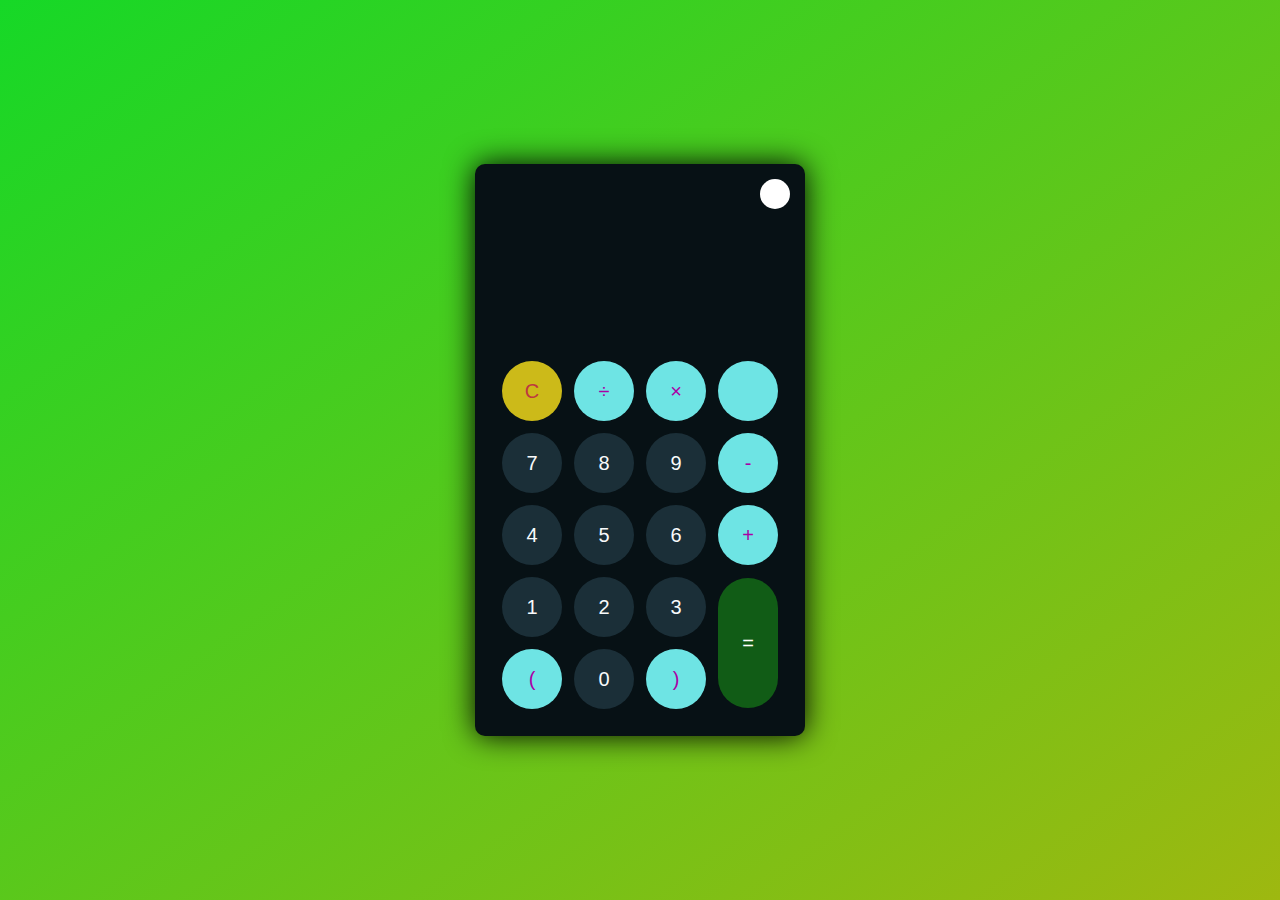
<file: calculator/index.html>
<!DOCTYPE html>
<html lang="en">
<head>
    <meta charset="UTF-8">
    <meta http-equiv="X-UA-Compatible" content="IE=edge">
    <meta name="viewport" content="width=device-width, initial-scale=1.0">
    <link rel="stylesheet" href="style.css">
    <title>Calculator</title>
</head>
<body>
    <div class="container">
        <div class="calculator dark">
            <div class="theme-toggler active">
                <i class="toggler-icon"></i>
            </div>
            <div class="display-screen">
                <div id="display"></div>
            </div>
            <div class="buttons">
                <table>
                    <tr>
                        <td><button class="btn-operator" id="clear">C</button></td>
                        <td><button class="btn-operator" id="/">&divide;</button></td>
                        <td><button class="btn-operator" id="*">&times;</button></td>
                        <td><button class="btn-operator" id="backspace"></button></td>
                    </tr>
                    <tr>
                        <td><button class="btn-number" id="7">7</button></td>
                        <td><button class="btn-number" id="8">8</button></td>
                        <td><button class="btn-number" id="9">9</button></td>
                        <td><button class="btn-operator" id="-">-</button></td>
                    </tr>
                    <tr>
                        <td><button class="btn-number" id="4">4</button></td>
                        <td><button class="btn-number" id="5">5</button></td>
                        <td><button class="btn-number" id="6">6</button></td>
                        <td><button class="btn-operator" id="+">+</button></td>
                    </tr>
                    <tr>
                        <td><button class="btn-number" id="1">1</button></td>
                        <td><button class="btn-number" id="2">2</button></td>
                        <td><button class="btn-number" id="3">3</button></td>
                        <td rowspan="2"><button class="btn-equal" id="equal">=</button></td>
                    </tr>
                    <tr>
                        <td><button class="btn-operator" id="(">(</button></td>
                        <td><button class="btn-number" id="0">0</button></td>
                        <td><button class="btn-operator" id=")">)</button></td>
                    </tr>
                </table>
            </div>
        </div>
    </div>
    <script src="script.js"></script>
</body>
</html>
</file>
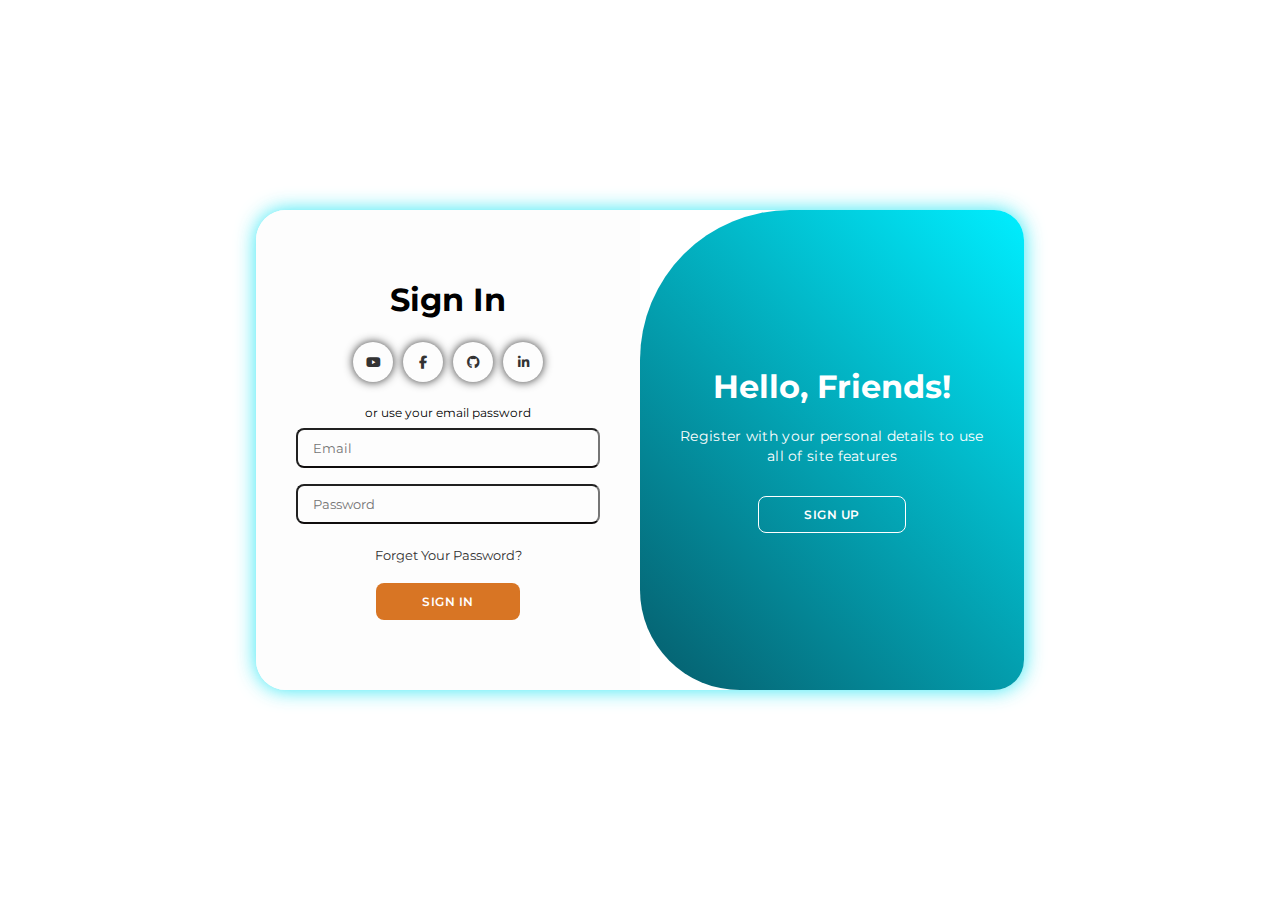
<file: Information page/index.html>
<!DOCTYPE html>
<html lang="en">

<head>
    <meta charset="UTF-8">
    <meta name="viewport" content="width=device-width, initial-scale=1.0">
    <link rel="stylesheet" href="https://cdnjs.cloudflare.com/ajax/libs/font-awesome/6.4.2/css/all.min.css">
    <link rel="stylesheet" href="style.css">
    <title>Webpage|| My Profiles</title>
</head>

<body>

    <div class="container" id="container">
        <div class="form-container sign-up">
            <form>
                <h1>Create Account</h1>
                <div class="social-icons">
                    <a href="#" class="icon"><i class="fa-brands fa-youtube"></i></a>
                    <a href="#" class="icon"><i class="fa-brands fa-facebook-f"></i></a>
                    <a href="https://github.com/Bijoy0369/Bijoy0369.git" class="icon"><i class="fa-brands fa-github"></i></a>
                    <a href="https://www.linkedin.com/in/bijoy-biswas0369/" class="icon"><i class="fa-brands fa-linkedin-in"></i></a>
                </div>
                <span>or use your email for registration</span>
                <input type="text" placeholder="Usarname" required>
                <!--<i class="fa-solid fa-user"></i>-->
                <input type="email" placeholder="Email" required>
                <!--<i class="fa-solid fa-envelope"></i>-->
                <input type="password" placeholder="Password" required>
                <!--<i class="fa-solid fa-lock"></i>-->
                <button>Sign Up</button>
            </form>
        </div>
        <div class="form-container sign-in">
            <form>
                <h1>Sign In</h1>
                <div class="social-icons">
                    <a href="#" class="icon"><i class="fa-brands fa-youtube"></i></a>
                    <a href="#" class="icon"><i class="fa-brands fa-facebook-f"></i></a>
                    <a href="https://github.com/Bijoy0369/Bijoy0369.git" class="icon"><i class="fa-brands fa-github"></i></a>
                    <a href="https://www.linkedin.com/in/bijoy-biswas0369/" class="icon"><i class="fa-brands fa-linkedin-in"></i></a>
                </div>
                <span>or use your email password</span>
                <input type="email" placeholder="Email" required>
                <!--<i class="fa-solid fa-envelope"></i>-->
                <input type="password" placeholder="Password" required>
               <!-- <i class="fa-solid fa-lock"></i>-->
                <a href="#">Forget Your Password?</a>
                <button>Sign In</button>
            </form>
        </div>
        <div class="toggle-container">
            <div class="toggle">
                <div class="toggle-panel toggle-left">
                    <h1>Welcome Back!</h1>
                    <p>Enter your personal details to use all of site features</p>
                    <button class="hidden" id="login">Sign In</button>
                </div>
                <div class="toggle-panel toggle-right">
                    <h1>Hello, Friends!</h1>
                    <p>Register with your personal details to use all of site features</p>
                    <button class="hidden" id="register">Sign Up</button>
                </div>
            </div>
        </div>
    </div>

    <script src="script.js"></script>
</body>

</html>
</file>
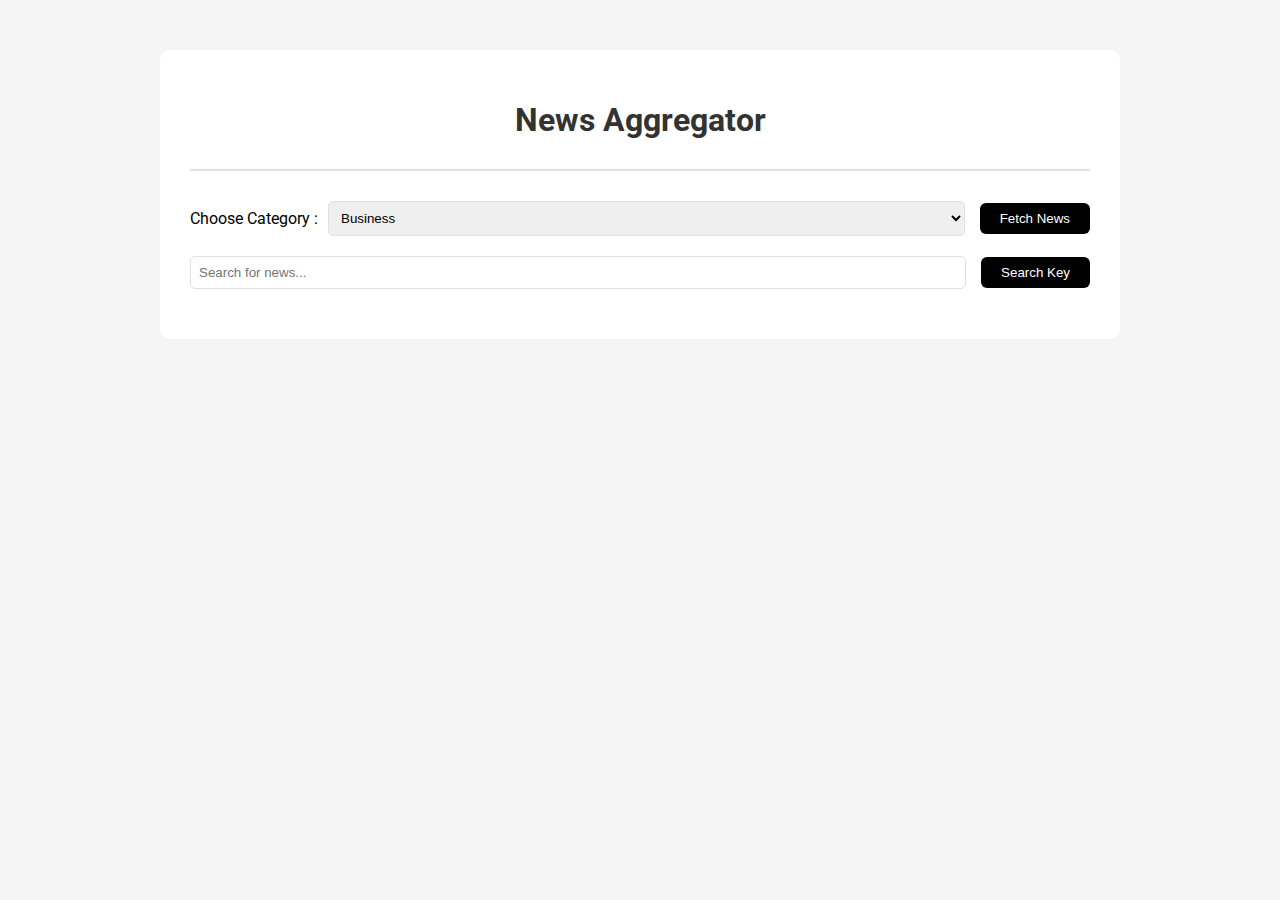
<file: News Site/index.html>
<!DOCTYPE html>
<html lang="en">

<head>
    <meta charset="UTF-8">
    <meta name="viewport" content="width=device-width, initial-scale=1.0">
    <link rel="stylesheet" href="style.css">
    <title>Day #71 - News Aggregator App | AsmrProg</title>
</head>

<body>

    <div class="container">
        <h1>News Aggregator</h1>

        <div class="selectionContainer">
            <label for="category">Choose Category :</label>
            <select id="category">
                <option value="business">Business</option>
                <option value="entertainment">Entertainment</option>
                <option value="general">General</option>
                <option value="health">Health</option>
                <option value="science">Science</option>
                <option value="sports">Sports</option>
                <option value="technology">Technology</option>
            </select>
            <button id="fetchCategory">Fetch News</button>
        </div>

        <div class="searchContainer">
            <input type="text" id="searchKeyword" placeholder="Search for news...">
            <button onclick="fetchNews(true)">Search Key</button>
        </div>
        <div id="newsContainer"></div>
    </div>

    <script src="script.js"></script>
</body>

</html>
</file>
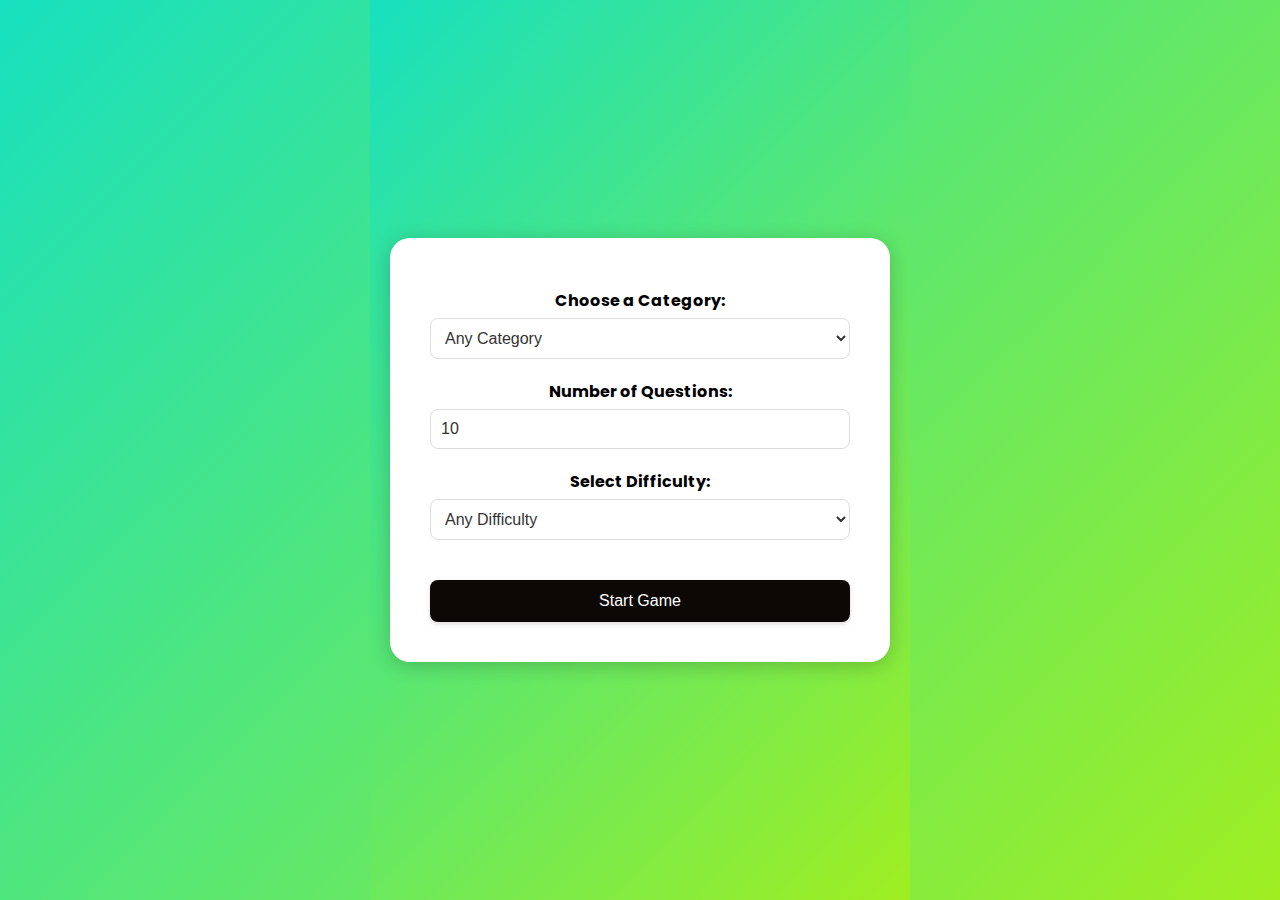
<file: Quiz App/index.html>
<!DOCTYPE html>
<html lang="en">

<head>
    <meta charset="UTF-8">
    <meta name="viewport" content="width=device-width, initial-scale=1.0">
    <link rel="stylesheet" href="style.css">
    <title>Api Quiz Game | Code for U</title>
</head>

<body>

    <div id="quiz-container">
        <div id="game-setup">
            <div>
                <label for="category">Choose a Category:</label>
                <select id="category">
                    <option value="">Any Category</option>
                </select>
            </div>
            <div>
                <label for="amount">Number of Questions:</label>
                <input type="number" id="amount" min="1" max="50" value="10">
            </div>
            <div>
                <label for="difficulty">Select Difficulty:</label>
                <select id="difficulty">
                    <option value="">Any Difficulty</option>
                    <option value="easy">Easy</option>
                    <option value="medium">Medium</option>
                    <option value="hard">Hard</option>
                </select>
            </div>
            <button id="start-btn">Start Game</button>
        </div>
        <div id="quiz" style="display: none;">
            <div id="progress"></div>
            <div id="currentScore"></div>
            <div id="highScore"></div>
            <div id="question"></div>
            <div id="answers"></div>
            <div id="result"></div>
        </div>
    </div>

    <script src="script.js"></script>
</body>

</html>
</file>
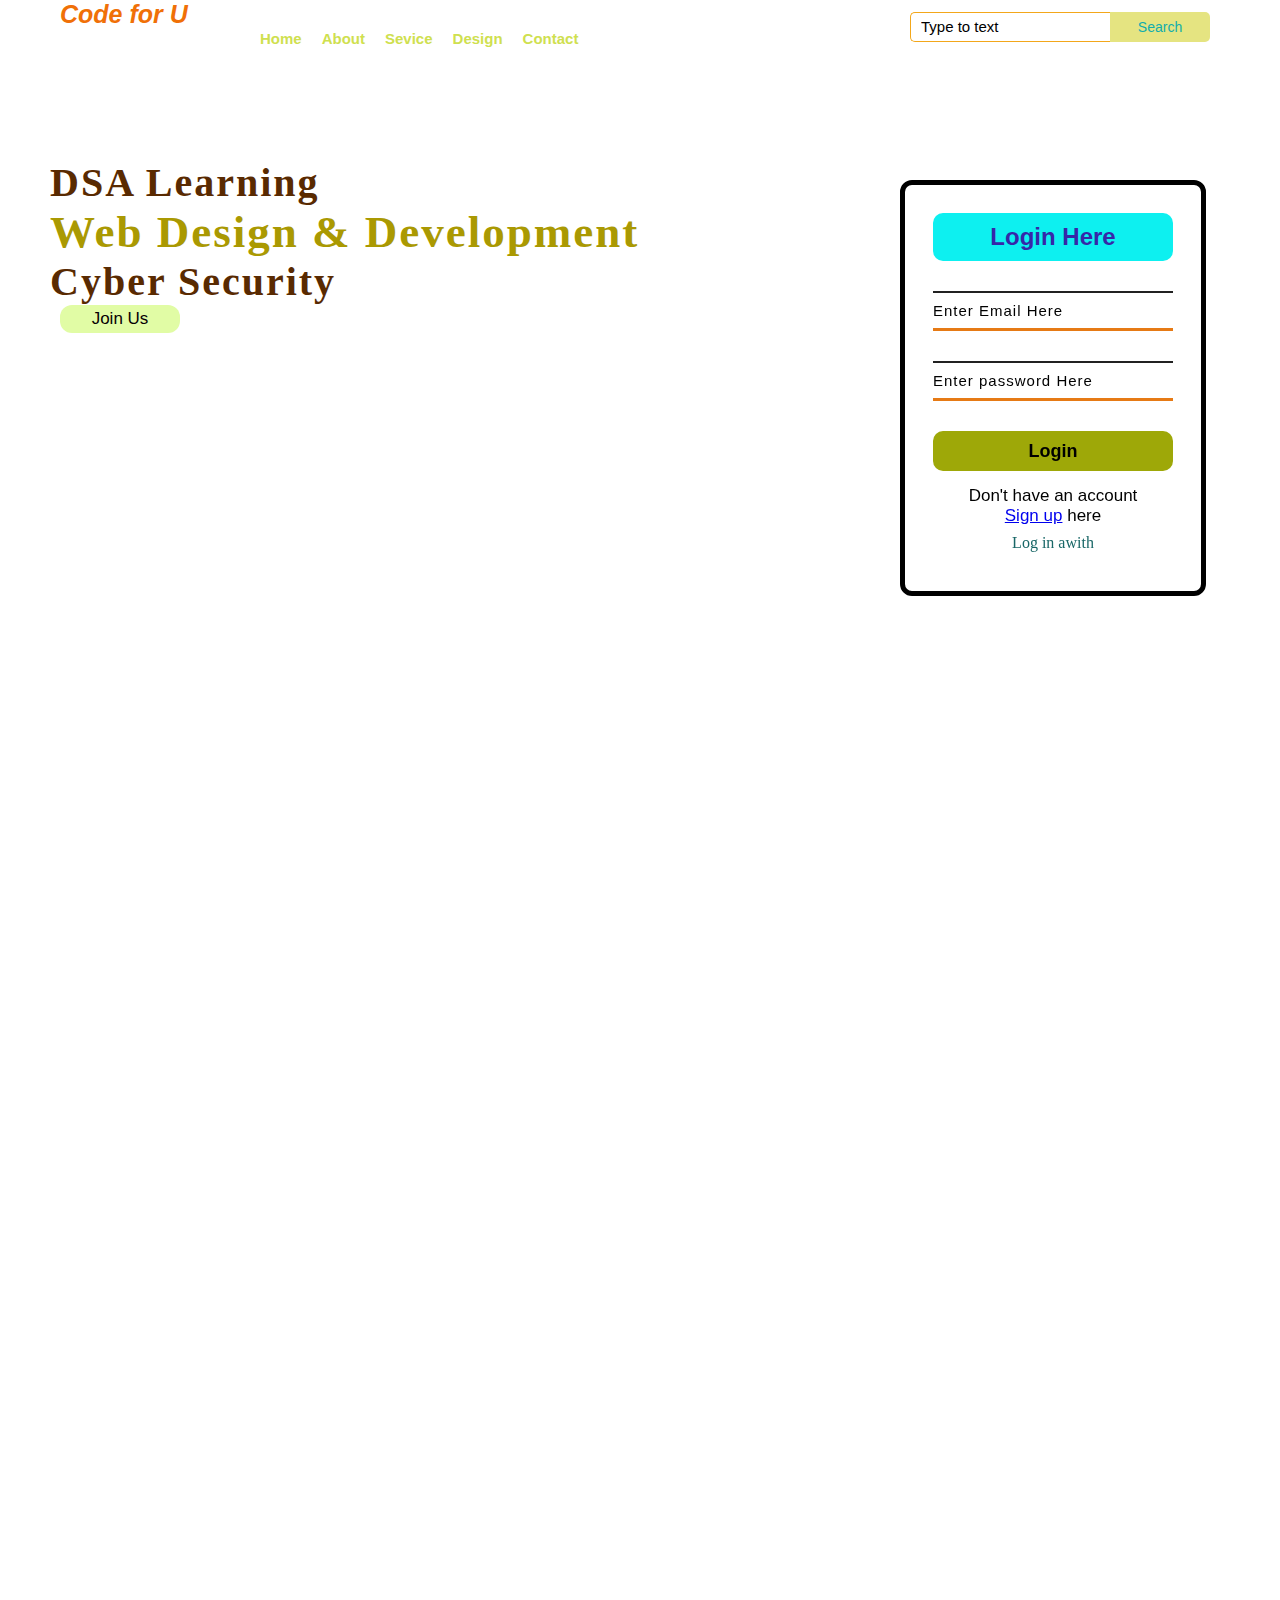
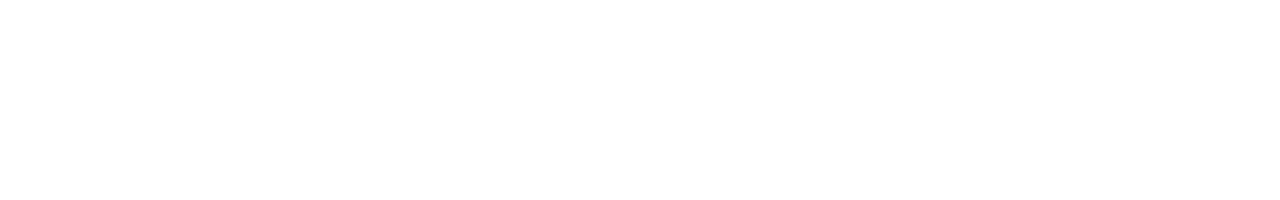
<file: webpage/Index.html>
<!DOCTYPE html>
<html lang="en">
<head>
    
    <title>Webpage Design</title>
    <link rel="stylesheet" href="style.css">
</head>
<body>
    
    <div class="main">
        <div class="backgound-image">
             <div class="navbar">
                 <div class="icon">
                <h2 class="logo"><i>Code for U</i> </h2>
            </div>

            <div class="menu">
                <ul>
                    <li><a href="#">Home</a></li>
                    <li><a href="#">About</a></li>
                    <li><a href="#">Sevice</a></li>
                    <li><a href="#">Design</a></li>
                    <li><a href="#">Contact</a></li>
                </ul>
            </div>
            <div class="search">
                <input class="srch"type="search"name="" placeholder="Type to text">
                <a href="#"> <button class="btn">Search</button></a>
            </div>
        </div>
        </div>
        <div class="content">
            <h1> DSA Learning<br><span>Web Design & Development</span> <br>Cyber Security</h1>
            <p></p>
            <button class="cn"><a href="#">Join Us</a></button>

            <div class="form">
                <h2>Login Here</h2>
                <input type="email" name="email" placeholder="Enter Email Here">
                <input type="password" name="" placeholder="Enter password Here">
                <button class="btnn"><a href="#">Login</a></button>
                <p class="link"> Don't have an account <br>
                <a href="#">Sign up<a href=""></a> here </a></p>
                <p class="liw">Log in awith </p>
                <div class="icon">
                    <a href="#"><ion-icon name="logo"></ion-icon></a>
                </div>
            </div>
        </div>
    </div>
    <script src=""></script>
    
</body>



</html>
</file>
<file: calculator/style.css>
* {
    padding: 0;
    margin: 0;
    box-sizing: border-box;
    outline: 0;
    transition: all 0.5s ease;
}

body {
    font-family: sans-serif;
}

a {
    text-decoration: none;
    color: #fff;
}

body {
    background-image: linear-gradient( to bottom right, rgb(22, 216, 39),rgb(158, 184, 16));
}

.container {
    height: 100vh;
    width: 100vw;
    display: grid;
    place-items: center;
}

.calculator {
    position: relative;
    height: auto;
    width: auto;
    padding: 20px;
    border-radius: 10px;
    box-shadow: 0 0 30px #000;
}

.theme-toggler {
    position: absolute;
    top: 30px;
    right: 30px;
    color: #fff;
    cursor: pointer;
    z-index: 1;
}

.theme-toggler.active {
    color: #333;
}

.theme-toggler.active::before {
    background-color: #fff;
}

.theme-toggler::before {
    content: '';
    height: 30px;
    width: 30px;
    position: absolute;
    top: 50%;
    transform: translate(-50%, -50%);
    border-radius: 50%;
    background-color: #333;
    z-index: -1;
}

#display {
    margin: 0 10px;
    height: 150px;
    width: auto;
    max-width: 270px;
    display: flex;
    align-items: flex-end;
    justify-content: flex-end;
    font-size: 30px;
    margin-bottom: 20px;
    overflow-x: scroll;
  }

#display::-webkit-scrollbar {
    display: block;
    height: 3px;
}

button {
    height: 60px;
    width: 60px;
    border: 0;
    border-radius: 30px;
    margin: 5px;
    font-size: 20px;
    cursor: pointer;
    transition: all 200ms ease;
}

button:hover {
    transform: scale(1.1);
}

button#equal {
    height: 130px;
}

/* light theme */

.calculator {
    background-color: #fff;
}

.calculator #display {
    color: #3590a7;
}

.calculator button#clear {
    background-color: #ffd5d8;
    color: #fc4552;
}

.calculator button.btn-number {
    background-color: #c3eaff;
    color: #111010;
}

.calculator button.btn-operator {
    background-color: #ba7bee;
    color: #341897;
  }
  
  .calculator button.btn-equal {
    background-color: #adf9e7;
    color: #000;
  }

  /* dark theme */

  .calculator.dark {
    background-color: #071115;
  }

  .calculator.dark #display {
    color: #f8fafb;
  }

  .calculator.dark button#clear {
    background-color: #ccba19;
    color: #bd3740;
  }

  .calculator.dark button.btn-number {
    background-color: #1b2f38;
    color: #f8fafb;
  }

  .calculator.dark button.btn-operator {
    background-color: #6ee4e4;
    color: #aa00a4;
  }
  
  .calculator.dark button.btn-equal {
    background-color: #115c16;
    color: #ffffff;
  }
</file>
<file: Information page/style.css>
@import url('https://fonts.googleapis.com/css2?family=Montserrat:wght@300;400;500;600;700&display=swap');

*{
    margin: 0;
    padding: 0;
    box-sizing: border-box;
    font-family: 'Montserrat',Arial;
}

body{
    background-image: url(https://wallpaperbat.com/img/87407-download-wallpaper-2560x1440-code-coding-binary-code-abstract.jpg);
    display: flex;
    align-items: center;
    justify-content: center;
    flex-direction: column;
    height: 100vh;
}

.container{
    background-color: #ffffff;
    border-radius: 30px;
    box-shadow: 0 0 20px rgba(20, 227, 242, 0.87);
    position: relative;
    overflow: hidden;
    width: 768px;
    max-width: 100%;
    min-height: 480px;
}

.container p{
    font-size: 14px;
    line-height: 20px;
    letter-spacing: 0.3px;
    margin: 20px 0;
}

.container span{
    font-size: 12px;
}

.container a{
    color: #333;
    font-size: 13px;
    text-decoration: none;
    margin: 15px 0 10px;
}

.container button{
    background-color: #d87524;
    color: #ffffff;
    font-size: 12px;
    padding: 10px 45px;
    border: 1px solid transparent;
    border-radius: 8px;
    font-weight: 600;
    letter-spacing: 0.5px;
    text-transform: uppercase;
    margin-top: 10px;
    cursor: pointer;
}

.container button.hidden{
    background-color: transparent;
    border-color: #fff;
}

.container form{
    background-color: #fdfdfd;
    display: flex;
    align-items: center;
    justify-content: center;
    flex-direction: column;
    padding: 0 40px;
    height: 100%;
}

.container input{
    background:transparent;
    border-bottom: 2px solid #100d0d;
    outline: none;
    margin: 8px 0;
    padding: 10px 15px;
    font-size: 13px;
    border-radius: 8px;
    width: 100%;
    outline: none;
}

.form-container{
    position: absolute;
    top: 0;
    height: 100%;
    transition: all 0.6s ease-in-out;
}

.sign-in{
    left: 0;
    width: 50%;
    z-index: 2;
}

.container.active .sign-in{
    transform: translateX(100%);
}

.sign-up{
    left: 0;
    width: 50%;
    opacity: 0;
    z-index: 1;
}

.container.active .sign-up{
    transform: translateX(100%);
    opacity: 1;
    z-index: 5;
    animation: move 0.6s;
}

@keyframes move{
    0%, 49.99%{
        opacity: 0;
        z-index: 1;
    }
    50%, 100%{
        opacity: 1;
        z-index: 5;
    }
}

.social-icons{
    margin: 20px 0;
}

.social-icons a{
    border: 0px solid #f0f34cfa;
    border-radius: 50%;
    display: inline-flex;
    justify-content: center;
    align-items: center;
    margin: 3px;
    box-shadow: 0 0 9.4px 0px;
    position: relative;
    overflow: hidden;
    transition: transform;
    width: 40px;
    height: 40px;
    position: relative;

    

}

.social-icons a::after{
    content: '';
    width: 100%;
    height: 100%;
    top: -90px;
    left: 0;
    background: linear-gradient(-45deg,#ed1c94,#ffec17);
    position: absolute;
   


}
.social-icons a:hover::after{
    top: 0px;

}
.social-icons a:hover .fab{
    color: #fff;
}

.toggle-container{
    position: absolute;
    top: 0;
    left: 50%;
    width: 50%;
    height: 100%;
    overflow: hidden;
    transition: all 0.6s ease-in-out;
    border-radius: 150px 0 0 100px;
    z-index: 1000;
}

.container.active .toggle-container{
    transform: translateX(-100%);
    border-radius: 0 100px 100px 0;
}

.toggle{
    background: linear-gradient(45deg, #081b29, #0ef);
    height: 100%;
    
    color: #fff;
    position: relative;
    left: -100%;
    height: 100%;
    width: 200%;
    transform: translateX(0);
    transition: all 0.6s ease-in-out;
}

.container.active .toggle{
    transform: translateX(50%);
}

.toggle-panel{
    position: absolute;
    width: 50%;
    height: 100%;
    display: flex;
    align-items: center;
    justify-content: center;
    flex-direction: column;
    padding: 0 30px;
    text-align: center;
    top: 0;
    transform: translateX(0);
    transition: all 0.6s ease-in-out;
}

.toggle-left{
    transform: translateX(-200%);
}

.container.active .toggle-left{
    transform: translateX(0);
}

.toggle-right{
    right: 0;
    transform: translateX(0);
}

.container.active .toggle-right{
    transform: translateX(200%);
}
</file>
<file: News Site/style.css>
@import url('https://fonts.googleapis.com/css2?family=Roboto:ital,wght@0,100;0,300;0,400;0,500;0,700;0,900;1,100;1,300;1,400;1,500;1,700;1,900&display=swap');

body{
    font-family: 'Roboto', sans-serif;
    background-color: #f5f5f5;
    margin: 0;
    padding: 0;
}

.container{
    max-width: 900px;
    margin: 50px auto;
    padding: 30px;
    border-radius: 10px;
    background-color: #fff;
    transition: all 0.3s ease;
}

.container:hover{
    box-shadow: 0 10px 30px rgba(0, 0, 0, 0.1);
}

h1{
    text-align: center;
    margin-bottom: 30px;
    color: #333;
    border-bottom: 2px solid #e0e0e0;
    padding-bottom: 30px;
}

.selectionContainer,
.searchContainer{
    display: flex;
    align-items: center;
    justify-content: space-between;
    margin-bottom: 20px;
}

label{
    font-size: 16px;
    margin-right: 10px;
}

select,
input[type="text"]{
    padding: 8px;
    flex: 1;
    border: 1px solid #e0e0e0;
    border-radius: 5px;
    outline: none;
}

button{
    background-color: #000;
    color: #fff;
    padding: 8px 20px;
    border: none;
    border-radius: 6px;
    cursor: pointer;
    margin-left: 15px;
    transition: all 0.3s ease;
}

.newsItem{
    display: flex;
    align-items: center;
    margin-top: 40px;
    border-bottom: 1px solid #e0e0e0;
    padding-bottom: 20px;
}

.newsItem:last-child{
    border-bottom: none;
}

.newsImage{
    flex: 1;
    max-width: 300px;
}

.newsImage img{
    max-width: 100%;
    height: 180px;
    object-fit: cover;
    border-radius: 10px;
}

.newsContent{
    flex: 2;
    margin-left: 20px;
}

.newsContent .info{
    display: flex;
    align-items: center;
    gap: 8px;
    color: #888;
    margin-bottom: 12px;
}

.newsContent .info h5{
    margin: 0;
    font-weight: 400;
}

.newsContent h2{
    font-size: 18px;
    color: #444;
    margin-top: 0;
    max-height: 44px;
    overflow: hidden;
}

.newsContent p{
    color: #777;
    margin: 10px 0 20px;
    font-size: 14px;
    max-height: 33px;
    overflow: hidden;
}

.newsContent a{
    background-color: #000;
    color: #fff;
    padding: 8px 14px;
    font-size: 13px;
    border-radius: 6px;
    text-decoration: none;
    font-weight: bold;
    transition: all 0.3s ease;
}

button:hover,
.newsContent a:hover{
    background-color: #e4010b;
}
</file>
<file: Quiz App/style.css>
@import url('https://fonts.googleapis.com/css2?family=Poppins:wght@300;400;500;600;700&display=swap');

body, html{
    height: 100%;
    margin: 0;
    font-family: 'Poppins', sans-serif;
    background: linear-gradient(-45deg,#9fee21,#17e0bf);
    color: #333;
    display: flex;
    align-items: center;
    justify-content: center;
    text-align: center;
}

#quiz-container{
    width: 420px;
    background-color: #fff;
    padding: 40px;
    border-radius: 20px;
    box-shadow: 0 4px 20px rgba(0, 0, 0, 0.2);
    margin: 20px;
}

#game-setup div{
    margin: 10px 0;
}

#game-setup label{
    display: block;
    margin-bottom: 5px;
    font-weight: bold;
    color: #000000;
}

#category, #amount, #difficulty{
    width: 100%;
    padding: 10px;
    box-sizing: border-box;
    margin-bottom: 10px;
    border-radius: 8px;
    border: 1px solid #ddd;
    font-size: 1em;
    color: #333;
    background: #fff;
}

#start-btn{
    padding: 12px 25px;
    background-color: #0c0806;
    color: #fff;
    border: none;
    border-radius: 8px;
    cursor: pointer;
    font-size: 1em;
    box-shadow: 0 2px 5px rgba(0, 0, 0, 0.15);
    transition: background-color 0.3s ease, transform 0.1s ease;
    width: 100%;
    margin-top: 20px;
}

#start-btn:hover{
    background-color: #0c5896;
    transform: scale(1.05);
}

#progress, #currentScore, #highScore{
    margin-bottom: 10px;
    font-size: 1em;
    font-weight: bold;
    color: #444;
}

#question{
    font-size: 1em;
    margin: 20px 0;
    color: #5a5a5a;
}

.answer-btn{
    width: calc(100% - 20px);
    padding: 10px 20px;
    margin-bottom: 12px;
    background-color: #1c1917;
    color: #fff;
    border: none;
    border-radius: 8px;
    font-size: 0.9em;
    cursor: pointer;
    box-shadow: 0 2px 5px rgba(0, 0, 0, 0.15);
    transition: transform 0.1s ease;
}

.answer-btn:hover{
    transform: scale(1.05);
}

.answer-btn:disabled, .answer-btn.correct, .answer-btn.incorrect{
    cursor: default;
    transform: none;
}

#result{
    font-size: 1em;
    color: #5a5a5a;
    margin-top: 20px;
}

.correct{
    background-color: #2eec34 !important;
}

.incorrect{
    background-color: #e4291b !important;
}

button{
    padding: 12px 15px;
    background-color: #fac638;
    color: #fff;
    border: none;
    border-radius: 8px;
    cursor: pointer;
    font-size: 1.1em;
    box-shadow: 0 2px 5px rgba(0, 0, 0, 0.15);
    transition: background-color 0.3s ease, transform 0.1s ease;
}

button:hover{
    background-color: #9649ee;
    transform: scale(1.05);
}
</file>
<file: webpage/style.css>
*{
    margin: 0;
    padding: 0;
    

}
.main{

    width: 100%;
    background-color: rgb(255, 255, 255);
    background-position: center;
    background-size:cover;
    height: 200vh;
}
.navbar{
    width: 1200px;
    height: 75px;
    margin: auto;
}
.icon{
    width: 200px;
    float: left;
    height: 78px;

}

.logo{
    color: rgb(240, 112, 7);
    font-size: 25px;
    font-family:Arial;
    padding-left: 20px;
    float: left;
    padding-top: 10;
    
}
.menu{
    width: 400px;
    float: left;
    height: 70px;
}
ul{
    float: left;
    display: flex;
    justify-content: center;
    align-items: center;
}
ul li {
    list-style: none;
    margin-left: 20px;
    margin-top: 30px;
    font-size: 15px;

}
ul li a{
    text-decoration: none;
    color: rgb(207, 224, 79);
    font-family: Arial;
    font-weight: bold;
    transition: 0.4s ease-in-out;

}
ul li a:hover{
    color: rgb(165, 91, 6);
}

.search{
    width: 330px;
    float: left;
    margin-left: 270px;

}
.srch{
    font-family: 'Times New Roman';
    width: 200px;
    height: 30px;
    background: transparent;
    border: 1px solid rgb(243, 167, 26);
    margin-top: 12px;
    color: rgb(1, 14, 43);
    border-right: none;
    font-size: 15px;
    float: left;
    padding: 10px;
    border-bottom-left-radius: 5px;
    border-top-left-radius: 5px;
    box-shadow: black;

}
.btn{
    width: 100px;
    height: 30px;
    background: rgb(229, 228, 129);
    border: 1px none;
    margin-top: 12px;
    color: rgb(17, 173, 173);
    font-size: 14px;
    border-bottom-right-radius: 5px;
    border-top-right-radius: 5px;
    
}

.btn:focus{
    outline: black;

}

.srch:focus{
    outline: black;
}

.content{
    width: 1200px;
    height: auto;
    margin: auto;
    color: rgb(89, 42, 1);
}
.content .par{
    padding-left: 20px;
    padding-bottom: 25px;
    font-family: Arial;
    letter-spacing: 1.2px;
    line-height: 30px;


}
.content h1{
    font-family: 'Times New Roman';
    font-size: 40px;
    padding-left: 10px;
    margin-top: 7%;
    letter-spacing: 2px;



}
.content .cn{
    width: 120px;
    height:  28px;
    background: rgb(225, 252, 165);
    border: rgb(0, 0, 0);
    margin-bottom: 12px;
    margin-left: 20px;
    font-size: 17px;
    border-radius: 12px;
    cursor: pointer;
    transition: .4s ease;

}
.content .cn a{
    text-decoration: none;
    font-style: 'Arial';
    color: rgb(7, 0, 3);
    transition: .3s ease;

}
.cn:hover{
    background-color: rgba(200, 191, 243, 0.795);
}

.content span{
    color: rgb(170, 153, 2);
    font-size: 45px;
}
.form{
    width: 240px;
    height: 350px;
    background:transparent;
    border: 5px solid rgb(0, 0, 0);
    backdrop-filter: blur(5px);
    position: absolute;
    top: 180px;
    left: 900px;
    border-radius: 12px;
    padding: 28px;
    

}
.form h2{
    width: 220px;
    font-family: sans-serif;
    text-align: center;
    color: rgb(54, 39, 168);
    background-color: rgb(13, 240, 240);
    border-radius: 10px;
    padding: 10px;
}

.form input{
    width: 240px;
    height: 35px;
    background: transparent;
    border-bottom: solid rgb(230, 122, 21);
    border-right: none;
    border-left: none;
    color: rgb(15, 1, 5);
    font-size: 15px;
    letter-spacing: 1px;
    margin-top: 30px;
    font-family: sans-serif;

}
.form input:focus{
    outline: none;
    
}

::placeholder{
    color: rgb(0, 0, 0);
    font-family: Arial;
}
.btnn{
    width: 240px;
    height: 40px;
    background: rgb(158, 168, 8);
    border: none;
    margin-top: 30px;
    font-size: 18px;
    border-radius: 10px;
    cursor: pointer;
    color: rgb(255, 255, 255);

}
.btnn:hover{
    background: white;
    color: rgb(252, 252, 252);
}
.btnn a{
    text-decoration: none;
    color: rgb(0, 0, 0);
    font-weight: bold;
}
.form .link{
    font-family: Helvetica;
    font-size: 17px;
    padding-top: 15px;
    text-align: center;
    color: rgb(0, 0, 0);
}
.form.link a{
    text-decoration: none;
    color: rgba(12, 9, 0, 0.87);

}

.liw{
    padding-top: 8px;
    padding-bottom: 10px;
    text-align: center;
    color: rgb(25, 103, 103);
}
</file>
